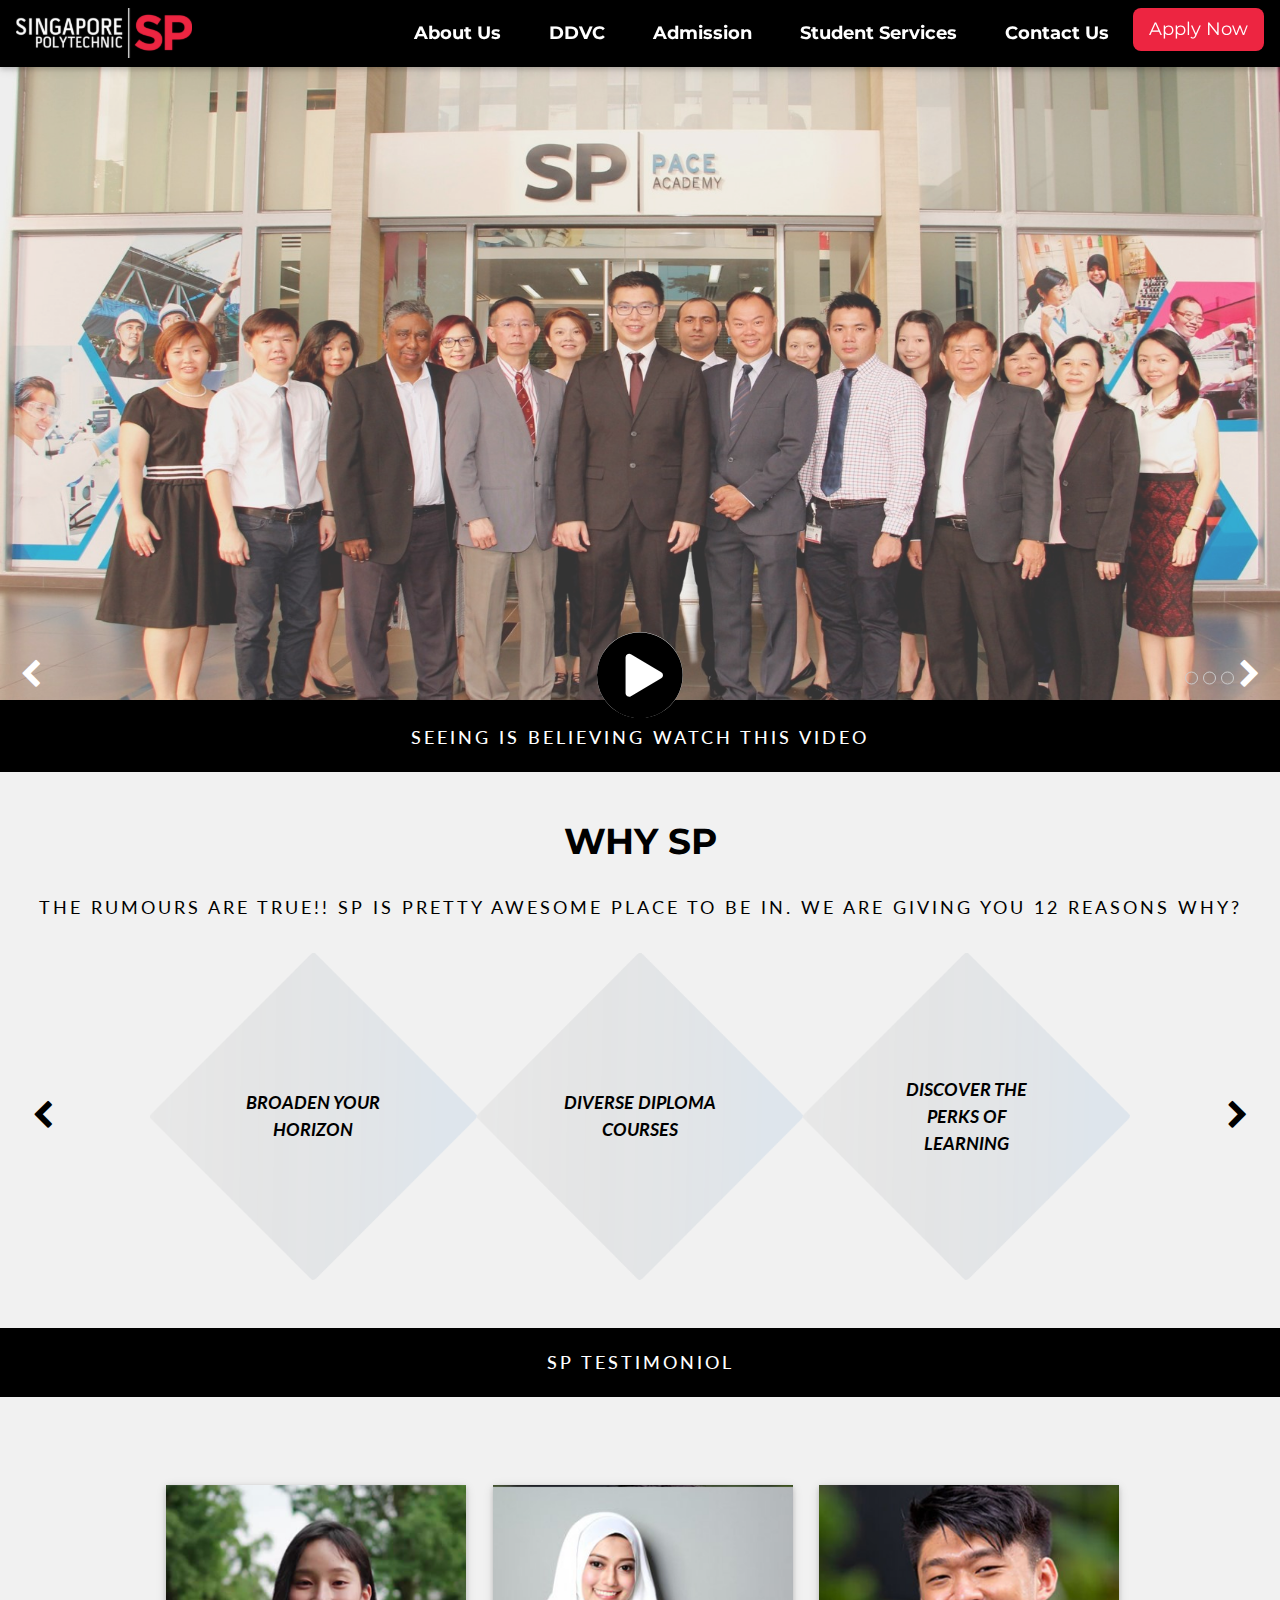
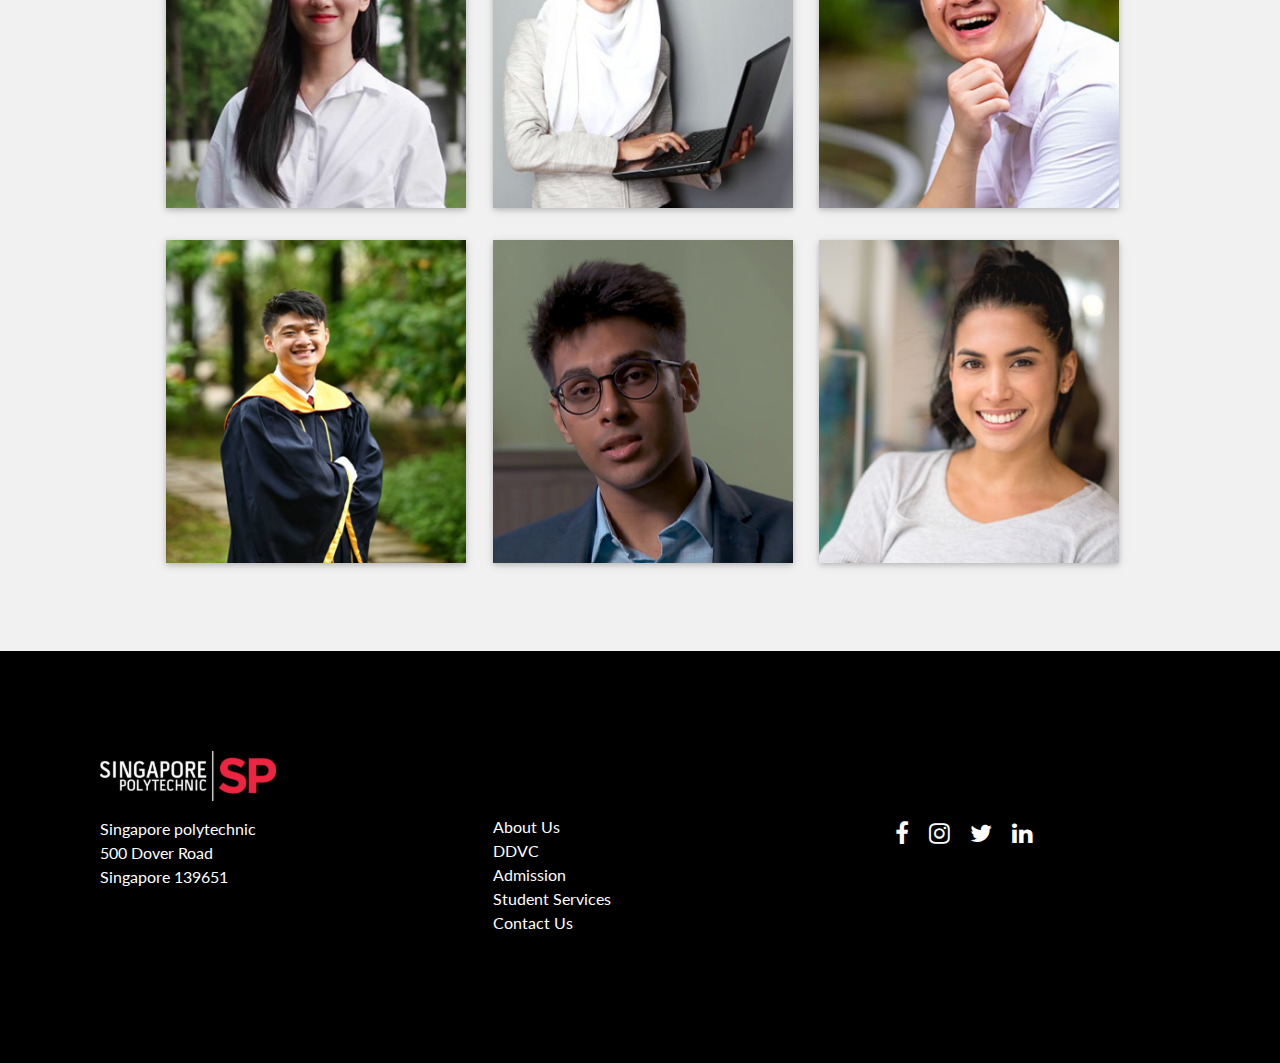
<file: index.html>
<!DOCTYPE html>
<html lang="en">
<title>Singapore polytechnic</title>
<meta charset="UTF-8">

<meta name="viewport" content="width=device-width, initial-scale=1">
<link rel="stylesheet" href="https://maxcdn.bootstrapcdn.com/font-awesome/4.1.0/css/font-awesome.min.css">
<link rel="stylesheet" href="https://www.w3schools.com/w3css/4/w3.css">
<link rel="stylesheet" href="https://fonts.googleapis.com/css?family=Lato">
<link rel="stylesheet" href="https://fonts.googleapis.com/css?family=Montserrat">
<link rel="stylesheet" href="css/style.css">
<script src="js/script.js"></script>
<style>
    body,
    h1,
    h2,
    h3,
    h4,
    h5,
    h6 {
        font-family: "Lato", sans-serif
    }

    .w3-bar,
    h1,
    button {
        font-family: "Montserrat", sans-serif
    }
</style>

<body>

    <!-- Navbar -->
    <div class="w3-top">
        <div class="w3-bar w3-black w3-card w3-left-align w3-large">
            <div class="w3-bar w3-padding w3-card">
                <img src="images/logo.svg" />
                <div class="w3-right">
                    <a class="w3-bar-item w3-button w3-padding-large w3-hide-medium w3-hide-large "
                        href="javascript:void(0)" onclick="myFunction()" title="Toggle Navigation Menu"><i
                            class="fa fa-bars"></i></a>

                    <a href="#contact" class="w3-bar-item w3-button w3-padding-large w3-hide-small "><strong>About
                            Us</strong></a>
                    <a href="#contact"
                        class="w3-bar-item w3-button w3-padding-large w3-hide-small "><strong>DDVC</strong></a>
                    <a href="#tour"
                        class="w3-bar-item w3-button w3-padding-large w3-hide-small "><strong>Admission</strong></a>
                    <a href="#band" class="w3-bar-item w3-button w3-padding-large w3-hide-small "><strong>Student
                            Services</strong></a>
                    <a href="#contactus" class="w3-bar-item w3-button w3-padding-large w3-hide-small "><strong>Contact
                            Us</strong></a>
                    <button class="w3-btn w3-round-large w3-button w3-red button-apply-now w3-hide-small">Apply
                        Now</button>
                </div>
            </div>
        </div>

        <!-- Navbar on small screens -->
        <div id="navDemo" class="w3-bar-block w3-white w3-hide w3-hide-large w3-hide-medium w3-large">
            <a href="#contact" class="w3-bar-item w3-button w3-padding-large"><strong>About Us</strong></a>
            <a href="#contact" class="w3-bar-item w3-button w3-padding-large"><strong>DDVC</strong></a>
            <a href="#tour" class="w3-bar-item w3-button w3-padding-large"><strong>Admission</strong></a>
            <a href="#band" class="w3-bar-item w3-button w3-padding-large"><strong>Student Services</strong></a>
            <a href="#contactus" class="w3-bar-item w3-button w3-padding-large"><strong>Contact Us</strong></a>
            <button class="w3-btn w3-round-large w3-button w3-red button-apply-now">Apply Now</button>
        </div>
    </div>

    <!-- Header -->
    <header class="w3-center">
        <div style="height: 700px;">
            <img class="mySlides" src="images/home_slide_image_1.jpeg" style="display: block; width: 100%; height: 100%; opacity: 0.8;">
            <img class="mySlides" src="images/home_slide_image_2.jpeg">
            <img class="mySlides" src="images/home_slide_image_3.jpeg">
            <div class="w3-center w3-display-container w3-large w3-text-white" style="width:100%; top: -25px;">
                <div class="w3-display-left w3-third w3-left w3-hover-text-grey" onclick="plusDivs(-1,'mySlides','demo')">
                    <span style="float: left; padding-left: 20px;">
                        <i class="fa fa-chevron-left"></i>
                    </span>
                </div>
                <div class="w3-display-right w3-third w3-right w3-hover-text-grey" onclick="plusDivs(1,'mySlides','demo')">
                    <span style="float: right; padding-right: 20px;">
                        <span class="w3-badge demo w3-border w3-transparent w3-hover-white"
                            onclick="currentDiv(1,'mySlides')"></span>
                        <span class="w3-badge demo w3-border w3-transparent w3-hover-white"
                            onclick="currentDiv(2,'mySlides')"></span>
                        <span class="w3-badge demo w3-border w3-transparent w3-hover-white"
                            onclick="currentDiv(3,'mySlides')"></span>
                        <i class="fa fa-chevron-right"></i></span>
                </div>
                <div class="w3-display-middle w3-third w3-center ca3-container">
                    <div id="ca3-video-background"><i class="fa fa-circle"></i></div>
                    <div id="ca3-video"><i class="fa fa-play-circle w3-text-black"></i></div>
                </div>
            </div>

        </div>
    </header>
    <!-- Divider -->
    <div class="w3-black w3-center w3-cell-row ca3-divider-text">
        <div class="w3-cell">
            <hr>
        </div>
        <div class="w3-cell">
            <p>SEEING IS BELIEVING WATCH THIS VIDEO</p>
        </div>
        <div class="w3-cell">
            <hr>
        </div>
    </div>
    <!-- First Grid -->
        <div class="w3-center">
            <div class="w3-light-grey w3-container w3-padding-32">
                <h1><b>WHY SP</b></h1>
                <h5 class="w3-padding-16" style="text-transform: uppercase; letter-spacing: 3px;">The Rumours are true!!
                    SP is pretty awesome place to be in. We are giving you
                    12 reasons why?</h5>
                <div class="w3-row-padding w3-margin w3-display-container">
                    <div class="w3-display-left w3-hover-text-grey" onclick="plusDivs(-1,'ca3-dimond')">
                        <i class="fa fa-chevron-left"></i>
                    </div>
                    <div class="w3-content ca3-dimond" style="display: block;">
                        <div class="w3-third w3-display-container">
                            <img src="images/dimond.png" style="width:100%">
                            <div class="w3-display-middle w3-large ca3-dimond-text">Broaden Your Horizon</div>
                        </div>
                        <div class="w3-third w3-display-container">
                            <img src="images/dimond.png" style="width:100%">
                            <div class="w3-display-middle w3-large ca3-dimond-text">Diverse Diploma Courses</div>
                        </div>
                        <div class="w3-third w3-display-container">
                            <img src="images/dimond.png" style="width:100%">
                            <div class="w3-display-middle w3-large ca3-dimond-text">Discover the perks of learning</div>
                        </div>
                    </div>
                    <div class="w3-content ca3-dimond">
                        <div class="w3-third w3-display-container">
                            <img src="images/dimond.png" style="width:100%">
                            <div class="w3-display-middle w3-large ca3-dimond-text">Lorem ipsum Lorem ipsum Lorem ipsum </div>
                        </div>
                        <div class="w3-third w3-display-container">
                            <img src="images/dimond.png" style="width:100%">
                            <div class="w3-display-middle w3-large ca3-dimond-text">Lorem ipsum Lorem ipsum Lorem ipsum </div>
                        </div>
                        <div class="w3-third w3-display-container">
                            <img src="images/dimond.png" style="width:100%">
                            <div class="w3-display-middle w3-large ca3-dimond-text">Lorem ipsum Lorem ipsum Lorem ipsum </div>
                        </div>
                    </div>
                    <div class="w3-content ca3-dimond">
                        <div class="w3-third w3-display-container">
                            <img src="images/dimond.png" style="width:100%">
                            <div class="w3-display-middle w3-large ca3-dimond-text">Lorem ipsum dolor sit amet</div>
                        </div>
                        <div class="w3-third w3-display-container">
                            <img src="images/dimond.png" style="width:100%">
                            <div class="w3-display-middle w3-large ca3-dimond-text">Lorem ipsum dolor sit amet</div>
                        </div>
                        <div class="w3-third w3-display-container">
                            <img src="images/dimond.png" style="width:100%">
                            <div class="w3-display-middle w3-large ca3-dimond-text">Lorem ipsum dolor sit amet</div>
                        </div>
                    </div>
                    <div class="w3-content ca3-dimond">
                        <div class="w3-third w3-display-container">
                            <img src="images/dimond.png" style="width:100%">
                            <div class="w3-display-middle w3-large ca3-dimond-text">Curabitur vel turpis a arcu dignissim tempor</div>
                        </div>
                        <div class="w3-third w3-display-container">
                            <img src="images/dimond.png" style="width:100%">
                            <div class="w3-display-middle w3-large ca3-dimond-text">Curabitur vel turpis a arcu dignissim tempor</div>
                        </div>
                        <div class="w3-third w3-display-container">
                            <img src="images/dimond.png" style="width:100%">
                            <div class="w3-display-middle w3-large ca3-dimond-text">Curabitur vel turpis a arcu dignissim tempor</div>
                        </div>
                    </div>
                    <div class="w3-display-right w3-hover-text-grey" onclick="plusDivs(1,'ca3-dimond')">
                        <i class="fa fa-chevron-right"></i>
                    </div>
                </div>
            </div>
        </div>

    <!-- Divider -->
    <div class="w3-black w3-center ca3-divider-text">
        <p>SP TESTIMONIOL</p>
    </div>

    <!-- Second Grid -->
    <div class="w3-row-padding w3-light-grey w3-padding-64 w3-container">
        <div class="w3-row-padding w3-margin">
            <div class="w3-content">
                <div class="w3-third w3-padding">
                    <div class="ca3-container w3-card" style="width: 300px; height: auto">
                        <img src="images/test-1.png" class="ca3-image" style="width:100%">
                        <div class="ca3-middle">
                            <div class="ca3-text">
                                <div class="w3-card-4 ca3-width">

                                    <header class="w3-container w3-light-grey">
                                        <h3>John Doe</h3>
                                    </header>

                                    <div class="w3-container">
                                        <p>An experience that change my life</p>
                                        <hr>
                                        <p>I graduated from Singapore polytechnic <br>in 2003 with a diploma in...</p>
                                    </div>

                                    <button class="w3-button w3-block w3-dark-grey">Read More</button>

                                </div>
                            </div>
                        </div>
                    </div>

                </div>

                <div class="w3-third w3-padding">
                    <div class="ca3-container w3-card" style="width: 300px; height:auto;">
                        <img src="images/test-2.png" class="ca3-image" style="width:100%">
                        <div class="ca3-middle">
                            <div class="ca3-text">
                                <div class="w3-card-4 ca3-width">

                                    <header class="w3-container w3-light-grey">
                                        <h3>John Doe</h3>
                                    </header>

                                    <div class="w3-container">
                                        <p>An experience that change my life</p>
                                        <hr>
                                        <p>I graduated from Singapore polytechnic <br>in 2003 with a diploma in...</p>
                                    </div>


                                    <button class="w3-button w3-block w3-dark-grey">Read More</button>

                                </div>
                            </div>
                        </div>
                    </div>
                </div>

                <div class="w3-third w3-padding">
                    <div class="ca3-container w3-card" style="width: 300px; height: auto">
                        <img src="images/test-3.png" class="ca3-image" style="width:100%">
                        <div class="ca3-middle">
                            <div class="ca3-text">
                                <div class="w3-card-4 ca3-width">

                                    <header class="w3-container w3-light-grey">
                                        <h3>John Doe</h3>
                                    </header>

                                    <div class="w3-container">
                                        <p>An experience that change my life</p>
                                        <hr>
                                        <p>I graduated from Singapore polytechnic <br>in 2003 with a diploma in...</p>
                                    </div>


                                    <button class="w3-button w3-block w3-dark-grey">Read More</button>

                                </div>
                            </div>
                        </div>
                    </div>
                </div>
            </div>
        </div>
        <div class="w3-row-padding w3-margin">
            <div class="w3-content">
                <div class="w3-third w3-padding">
                    <div class="ca3-container w3-card" style="width: 300px; height: auto">
                        <img src="images/test-4.png" class="ca3-image" style="width:100%">
                        <div class="ca3-middle">
                            <div class="ca3-text">
                                <div class="w3-card-4 ca3-width">

                                    <header class="w3-container w3-light-grey">
                                        <h3>John Doe</h3>
                                    </header>

                                    <div class="w3-container">
                                        <p>An experience that change my life</p>
                                        <hr>
                                        <p>I graduated from Singapore polytechnic <br>in 2003 with a diploma in...</p>
                                    </div>


                                    <button class="w3-button w3-block w3-dark-grey">Read More</button>

                                </div>
                            </div>
                        </div>
                    </div>
                </div>

                <div class="w3-third w3-padding">
                    <div class="ca3-container w3-card" style="width: 300px; height:auto;">
                        <img src="images/test-5.png" class="ca3-image" style="width:100%">
                        <div class="ca3-middle">
                            <div class="ca3-text">
                                <div class="w3-card-4 ca3-width">

                                    <header class="w3-container w3-light-grey">
                                        <h3>John Doe</h3>
                                    </header>

                                    <div class="w3-container">
                                        <p>An experience that change my life</p>
                                        <hr>
                                        <p>I graduated from Singapore polytechnic <br>in 2003 with a diploma in...</p>
                                    </div>


                                    <button class="w3-button w3-block w3-dark-grey">Read More</button>

                                </div>
                            </div>
                        </div>
                    </div>
                </div>

                <div class="w3-third w3-padding">
                    <div class="ca3-container w3-card" style="width: 300px; height: auto">
                        <img src="images/test-6.png" class="ca3-image" style="width:100%">
                        <div class="ca3-middle">
                            <div class="ca3-text">
                                <div class="w3-card-4 ca3-width">

                                    <header class="w3-container w3-light-grey">
                                        <h3>John Doe</h3>
                                    </header>

                                    <div class="w3-container">
                                        <p>An experience that change my life</p>
                                        <hr>
                                        <p>I graduated from Singapore polytechnic <br>in 2003 with a diploma in...</p>
                                    </div>


                                    <button class="w3-button w3-block w3-dark-grey">Read More</button>

                                </div>
                            </div>
                        </div>
                    </div>
                </div>
            </div>
        </div>
    </div>

    <!-- Footer -->
    <footer class="w3-container ca3-padding-large w3-black">
        <div class="w3-third w3-left">
            <img src="images/logo.svg" />
            <p>Singapore polytechnic<br>500 Dover Road<br>Singapore 139651</p>
        </div>

        <div class="w3-third w3-left w3-padding-64">
            <a href="#contact" class="w3-bar-item">About Us</a><br>
            <a href="#contact" class="w3-bar-item">DDVC</a><br>
            <a href="#tour" class="w3-bar-item">Admission</a><br>
            <a href="#band" class="w3-bar-item">Student Services</a><br>
            <a href="#contactus" class="w3-bar-item">Contact Us</a><br>
        </div>
        <div class="w3-third w3-right w3-padding-64">
            <span style="font-size: 1.5em;" class="w3-padding-small"><i
                    class="fa fa-facebook w3-hover-opacity"></i></span>
            <span style="font-size: 1.5em;" class="w3-padding-small"><i
                    class="fa fa-instagram w3-hover-opacity"></i></span>
            <span style="font-size: 1.5em;" class="w3-padding-small"><i
                    class="fa fa-twitter w3-hover-opacity"></i></span>
            <span style="font-size: 1.5em;" class="w3-padding-small"><i
                    class="fa fa-linkedin w3-hover-opacity"></i></span>
        </div>
    </footer>

    <script>
        // Used to toggle the menu on small screens when clicking on the menu button
        function myFunction() {
            var x = document.getElementById("navDemo");
            if (x.className.indexOf("w3-show") == -1) {
                x.className += " w3-show";
            } else {
                x.className = x.className.replace(" w3-show", "");
            }
        }
    </script>

</body>

</html>
</file>
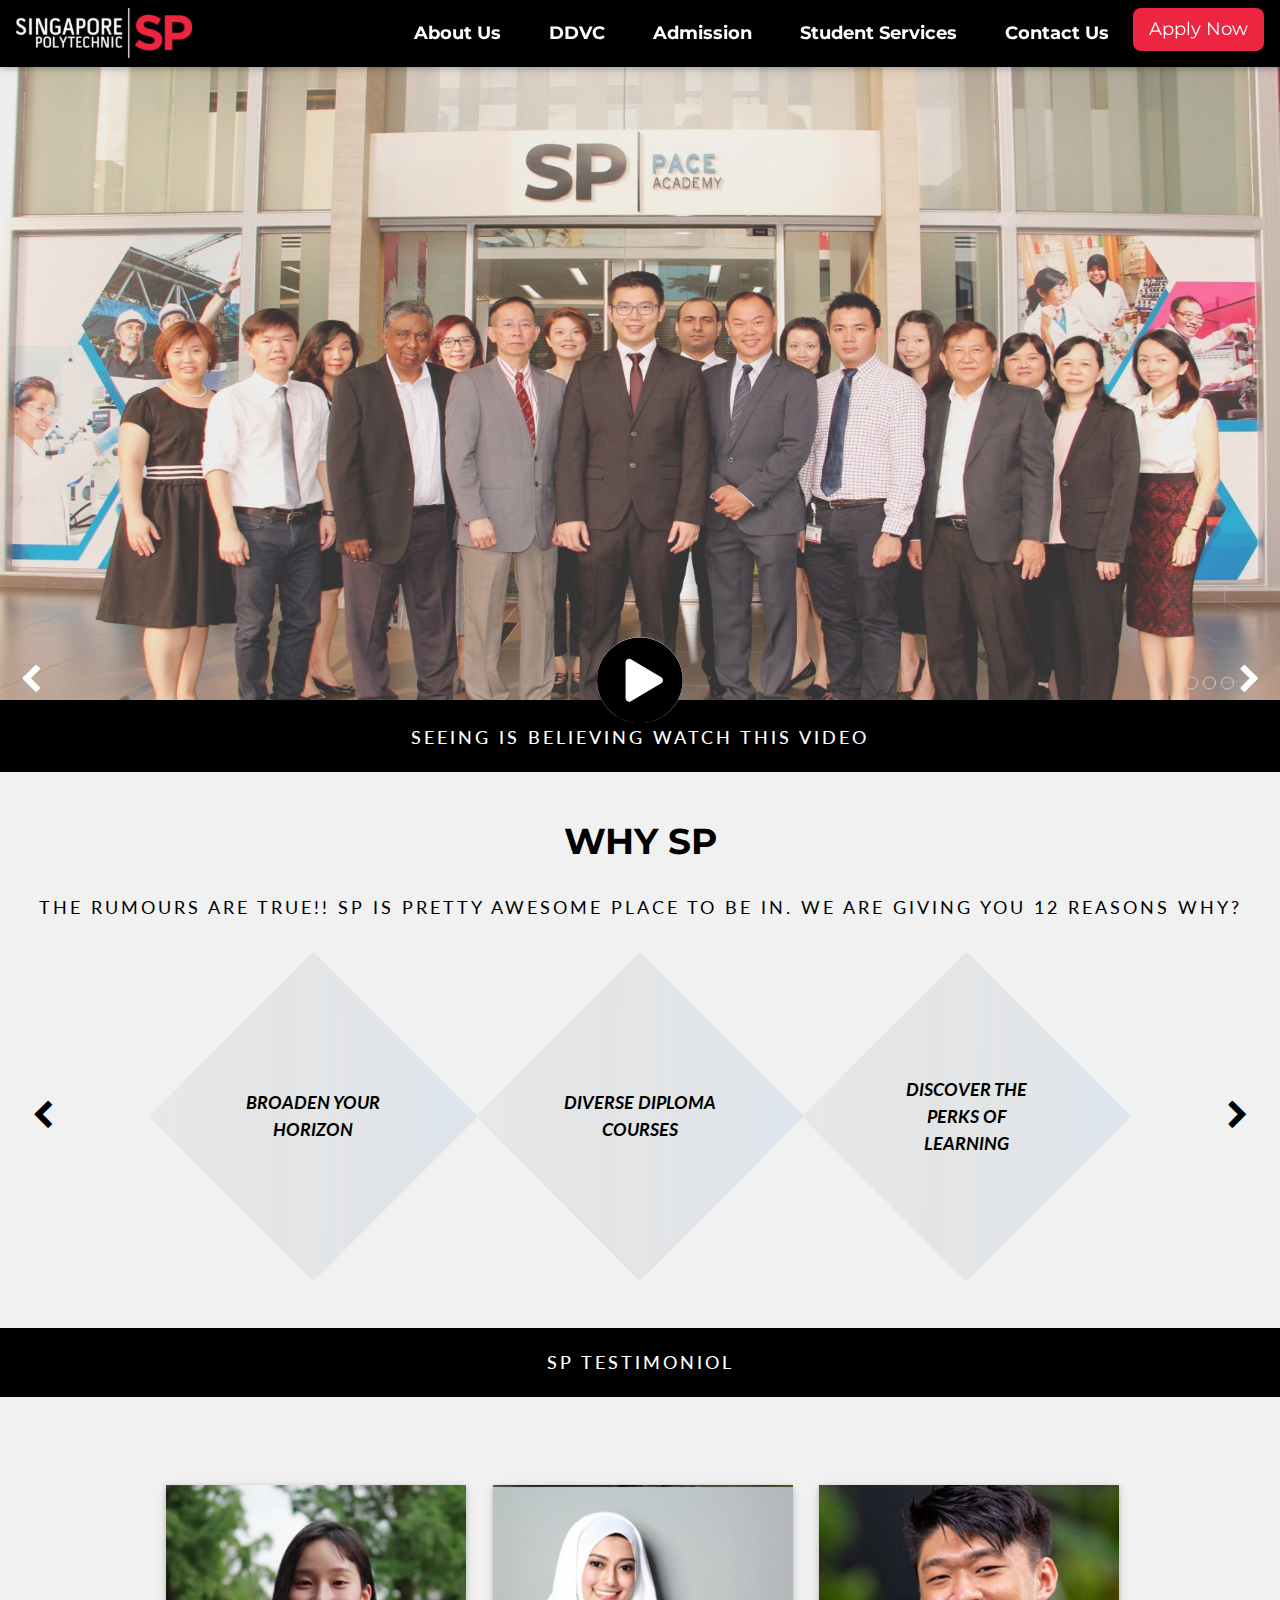
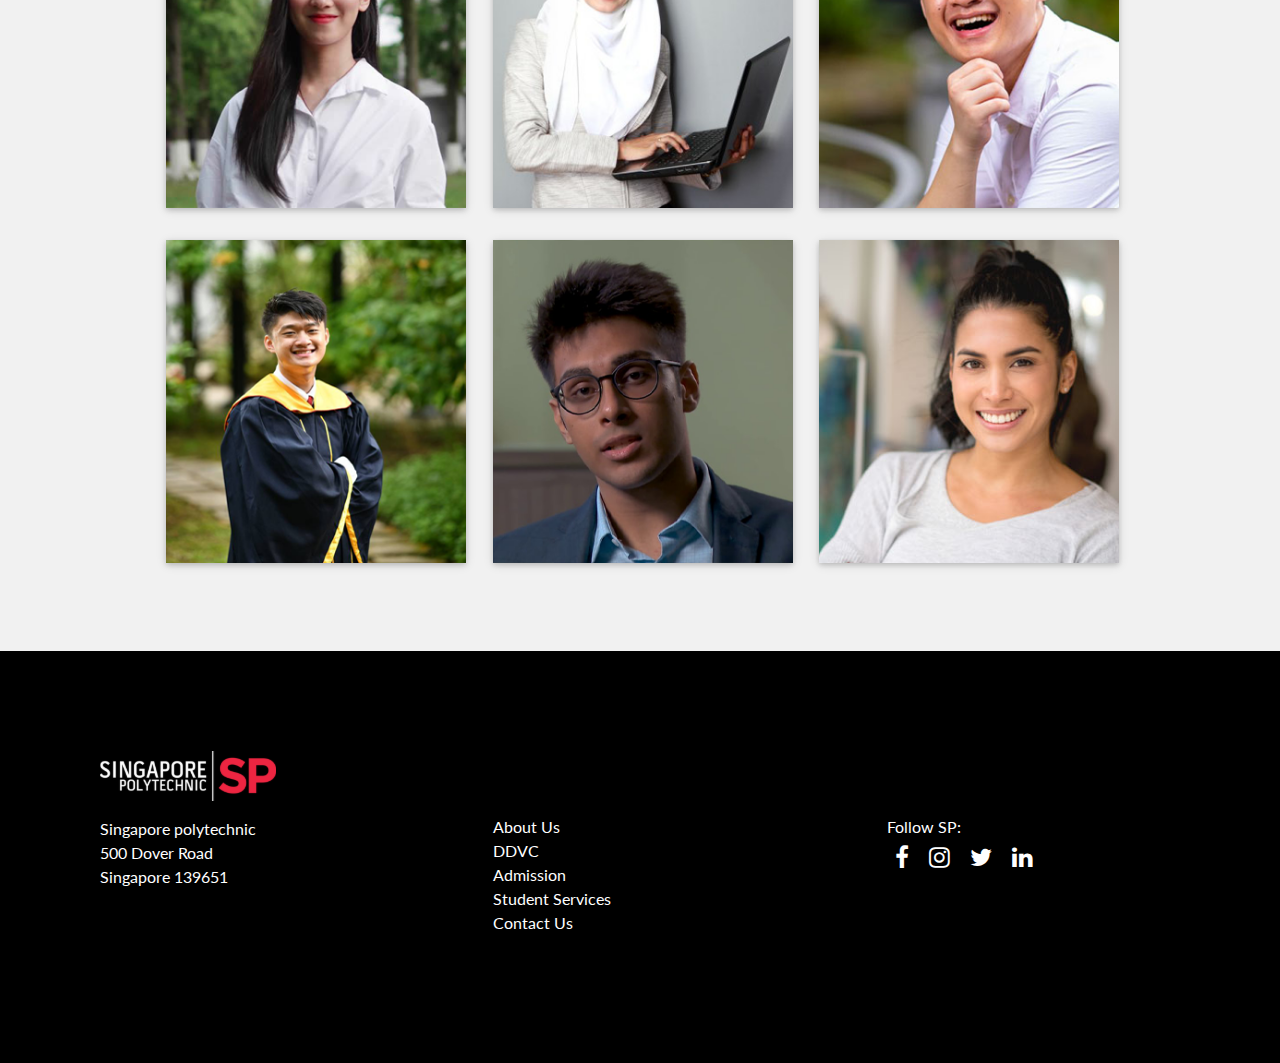
<file: sample.html>
<!DOCTYPE html>
<html lang="en">
<title>Singapore polytechnic</title>
<meta charset="UTF-8">

<meta name="viewport" content="width=device-width, initial-scale=1">
<link rel="stylesheet" href="https://maxcdn.bootstrapcdn.com/font-awesome/4.1.0/css/font-awesome.min.css">
<link rel="stylesheet" href="https://www.w3schools.com/w3css/4/w3.css">
<link rel="stylesheet" href="https://fonts.googleapis.com/css?family=Lato">
<link rel="stylesheet" href="https://fonts.googleapis.com/css?family=Montserrat">
<link rel="stylesheet" href="css/style.css">
<script src="js/script.js"></script>
<style>
    body,
    h1,
    h2,
    h3,
    h4,
    h5,
    h6 {
        font-family: "Lato", sans-serif
    }

    .w3-bar,
    h1,
    button {
        font-family: "Montserrat", sans-serif
    }
</style>

<body>

    <!-- Navbar -->
    <div class="w3-top">
        <div class="w3-bar w3-black w3-card w3-left-align w3-large">
            <div class="w3-bar w3-padding w3-card">
                <img src="images/logo.svg" />
                <div class="w3-right">
                    <a class="w3-bar-item w3-button w3-padding-large w3-hide-medium w3-hide-large "
                        href="javascript:void(0)" onclick="myFunction()" title="Toggle Navigation Menu"><i
                            class="fa fa-bars"></i></a>

                    <a href="#contact" class="w3-bar-item w3-button w3-padding-large w3-hide-small "><strong>About
                            Us</strong></a>
                    <a href="#contact"
                        class="w3-bar-item w3-button w3-padding-large w3-hide-small "><strong>DDVC</strong></a>
                    <a href="#tour"
                        class="w3-bar-item w3-button w3-padding-large w3-hide-small "><strong>Admission</strong></a>
                    <a href="#band" class="w3-bar-item w3-button w3-padding-large w3-hide-small "><strong>Student
                            Services</strong></a>
                    <a href="#contactus" class="w3-bar-item w3-button w3-padding-large w3-hide-small "><strong>Contact
                            Us</strong></a>
                    <button class="w3-btn w3-round-large w3-button w3-red button-apply-now w3-hide-small">Apply
                        Now</button>
                </div>
            </div>
        </div>

        <!-- Navbar on small screens -->
        <div id="navDemo" class="w3-bar-block w3-white w3-hide w3-hide-large w3-hide-medium w3-large">
            <a href="#contact" class="w3-bar-item w3-button w3-padding-large"><strong>About Us</strong></a>
            <a href="#contact" class="w3-bar-item w3-button w3-padding-large"><strong>DDVC</strong></a>
            <a href="#tour" class="w3-bar-item w3-button w3-padding-large"><strong>Admission</strong></a>
            <a href="#band" class="w3-bar-item w3-button w3-padding-large"><strong>Student Services</strong></a>
            <a href="#contactus" class="w3-bar-item w3-button w3-padding-large"><strong>Contact Us</strong></a>
            <button class="w3-btn w3-round-large w3-button w3-red button-apply-now">Apply Now</button>
        </div>
    </div>

    <!-- Header -->
    <header class="w3-center">
        <div style="height: 700px;">
            <img class="mySlides" src="images/home_slide_image_1.jpeg" style="display: block; width: 100%; height: 100%; opacity: 0.8;">
            <img class="mySlides" src="images/home_slide_image_2.jpeg">
            <img class="mySlides" src="images/home_slide_image_3.jpeg">
            <div class="w3-center w3-display-container w3-large w3-text-white" style="width:100%; top: -20px;">
                <div class="w3-display-left w3-third w3-left w3-hover-text-grey" onclick="plusDivs(-1,'mySlides','demo')">
                    <span style="float: left; padding-left: 20px;">
                        <i class="fa fa-chevron-left"></i>
                    </span>
                </div>
                <div class="w3-display-right w3-third w3-right w3-hover-text-grey" onclick="plusDivs(1,'mySlides','demo')">
                    <span style="float: right; padding-right: 20px;">
                        <span class="w3-badge demo w3-border w3-transparent w3-hover-white"
                            onclick="currentDiv(1,'mySlides')"></span>
                        <span class="w3-badge demo w3-border w3-transparent w3-hover-white"
                            onclick="currentDiv(2,'mySlides')"></span>
                        <span class="w3-badge demo w3-border w3-transparent w3-hover-white"
                            onclick="currentDiv(3,'mySlides')"></span>
                        <i class="fa fa-chevron-right"></i></span>
                </div>
                <div class="w3-display-middle w3-third w3-center ca3-container">
                    <div id="ca3-video-background"><i class="fa fa-circle"></i></div>
                    <div id="ca3-video"><i class="fa fa-play-circle w3-text-black"></i></div>
                </div>
            </div>

        </div>
    </header>
    <!-- Divider -->
    <div class="w3-black w3-center w3-cell-row ca3-divider-text">
        <div class="w3-cell">
            <hr>
        </div>
        <div class="w3-cell">
            <p>SEEING IS BELIEVING WATCH THIS VIDEO</p>
        </div>
        <div class="w3-cell">
            <hr>
        </div>
    </div>
    <!-- First Grid -->
        <div class="w3-center">
            <div class="w3-light-grey w3-container w3-padding-32">
                <h1><b>WHY SP</b></h1>
                <h5 class="w3-padding-16" style="text-transform: uppercase; letter-spacing: 3px;">The Rumours are true!!
                    SP is pretty awesome place to be in. We are giving you
                    12 reasons why?</h5>
                <div class="w3-row-padding w3-margin w3-display-container">
                    <div class="w3-display-left w3-hover-text-grey" onclick="plusDivs(-1,'ca3-dimond')">
                        <i class="fa fa-chevron-left"></i>
                    </div>
                    <div class="w3-content ca3-dimond" style="display: block;">
                        <div class="w3-third w3-display-container">
                            <img src="images/dimond.png" style="width:100%">
                            <div class="w3-display-middle w3-large ca3-dimond-text">Broaden Your Horizon</div>
                        </div>
                        <div class="w3-third w3-display-container">
                            <img src="images/dimond.png" style="width:100%">
                            <div class="w3-display-middle w3-large ca3-dimond-text">Diverse Diploma Courses</div>
                        </div>
                        <div class="w3-third w3-display-container">
                            <img src="images/dimond.png" style="width:100%">
                            <div class="w3-display-middle w3-large ca3-dimond-text">Discover the perks of learning</div>
                        </div>
                    </div>
                    <div class="w3-content ca3-dimond">
                        <div class="w3-third w3-display-container">
                            <img src="images/dimond.png" style="width:100%">
                            <div class="w3-display-middle w3-large ca3-dimond-text">Lorem ipsum Lorem ipsum Lorem ipsum </div>
                        </div>
                        <div class="w3-third w3-display-container">
                            <img src="images/dimond.png" style="width:100%">
                            <div class="w3-display-middle w3-large ca3-dimond-text">Lorem ipsum Lorem ipsum Lorem ipsum </div>
                        </div>
                        <div class="w3-third w3-display-container">
                            <img src="images/dimond.png" style="width:100%">
                            <div class="w3-display-middle w3-large ca3-dimond-text">Lorem ipsum Lorem ipsum Lorem ipsum </div>
                        </div>
                    </div>
                    <div class="w3-content ca3-dimond">
                        <div class="w3-third w3-display-container">
                            <img src="images/dimond.png" style="width:100%">
                            <div class="w3-display-middle w3-large ca3-dimond-text">Lorem ipsum dolor sit amet</div>
                        </div>
                        <div class="w3-third w3-display-container">
                            <img src="images/dimond.png" style="width:100%">
                            <div class="w3-display-middle w3-large ca3-dimond-text">Lorem ipsum dolor sit amet</div>
                        </div>
                        <div class="w3-third w3-display-container">
                            <img src="images/dimond.png" style="width:100%">
                            <div class="w3-display-middle w3-large ca3-dimond-text">Lorem ipsum dolor sit amet</div>
                        </div>
                    </div>
                    <div class="w3-content ca3-dimond">
                        <div class="w3-third w3-display-container">
                            <img src="images/dimond.png" style="width:100%">
                            <div class="w3-display-middle w3-large ca3-dimond-text">Curabitur vel turpis a arcu dignissim tempor</div>
                        </div>
                        <div class="w3-third w3-display-container">
                            <img src="images/dimond.png" style="width:100%">
                            <div class="w3-display-middle w3-large ca3-dimond-text">Curabitur vel turpis a arcu dignissim tempor</div>
                        </div>
                        <div class="w3-third w3-display-container">
                            <img src="images/dimond.png" style="width:100%">
                            <div class="w3-display-middle w3-large ca3-dimond-text">Curabitur vel turpis a arcu dignissim tempor</div>
                        </div>
                    </div>
                    <div class="w3-display-right w3-hover-text-grey" onclick="plusDivs(1,'ca3-dimond')">
                        <i class="fa fa-chevron-right"></i>
                    </div>
                </div>
            </div>
        </div>

    <!-- Divider -->
    <div class="w3-black w3-center ca3-divider-text">
        <p>SP TESTIMONIOL</p>
    </div>

    <!-- Second Grid -->
    <div class="w3-row-padding w3-light-grey w3-padding-64 w3-container">
        <div class="w3-row-padding w3-margin">
            <div class="w3-content">
                <div class="w3-third w3-padding">
                    <div class="ca3-container w3-card" style="width: 300px; height: auto">
                        <img src="images/test-1.png" class="ca3-image" style="width:100%">
                        <div class="ca3-middle">
                            <div class="ca3-text">
                                <div class="w3-card-4 ca3-width">

                                    <header class="w3-container w3-light-grey">
                                        <h3>John Doe</h3>
                                    </header>

                                    <div class="w3-container">
                                        <p>An experience that change my life</p>
                                        <hr>
                                        <p>I graduated from Singapore polytechnic <br>in 2003 with a diploma in...</p>
                                    </div>

                                    <button class="w3-button w3-block w3-dark-grey">Read More</button>

                                </div>
                            </div>
                        </div>
                    </div>

                </div>

                <div class="w3-third w3-padding">
                    <div class="ca3-container w3-card" style="width: 300px; height:auto;">
                        <img src="images/test-2.png" class="ca3-image" style="width:100%">
                        <div class="ca3-middle">
                            <div class="ca3-text">
                                <div class="w3-card-4 ca3-width">

                                    <header class="w3-container w3-light-grey">
                                        <h3>John Doe</h3>
                                    </header>

                                    <div class="w3-container">
                                        <p>An experience that change my life</p>
                                        <hr>
                                        <p>I graduated from Singapore polytechnic <br>in 2003 with a diploma in...</p>
                                    </div>


                                    <button class="w3-button w3-block w3-dark-grey">Read More</button>

                                </div>
                            </div>
                        </div>
                    </div>
                </div>

                <div class="w3-third w3-padding">
                    <div class="ca3-container w3-card" style="width: 300px; height: auto">
                        <img src="images/test-3.png" class="ca3-image" style="width:100%">
                        <div class="ca3-middle">
                            <div class="ca3-text">
                                <div class="w3-card-4 ca3-width">

                                    <header class="w3-container w3-light-grey">
                                        <h3>John Doe</h3>
                                    </header>

                                    <div class="w3-container">
                                        <p>An experience that change my life</p>
                                        <hr>
                                        <p>I graduated from Singapore polytechnic <br>in 2003 with a diploma in...</p>
                                    </div>


                                    <button class="w3-button w3-block w3-dark-grey">Read More</button>

                                </div>
                            </div>
                        </div>
                    </div>
                </div>
            </div>
        </div>
        <div class="w3-row-padding w3-margin">
            <div class="w3-content">
                <div class="w3-third w3-padding">
                    <div class="ca3-container w3-card" style="width: 300px; height: auto">
                        <img src="images/test-4.png" class="ca3-image" style="width:100%">
                        <div class="ca3-middle">
                            <div class="ca3-text">
                                <div class="w3-card-4 ca3-width">

                                    <header class="w3-container w3-light-grey">
                                        <h3>John Doe</h3>
                                    </header>

                                    <div class="w3-container">
                                        <p>An experience that change my life</p>
                                        <hr>
                                        <p>I graduated from Singapore polytechnic <br>in 2003 with a diploma in...</p>
                                    </div>


                                    <button class="w3-button w3-block w3-dark-grey">Read More</button>

                                </div>
                            </div>
                        </div>
                    </div>
                </div>

                <div class="w3-third w3-padding">
                    <div class="ca3-container w3-card" style="width: 300px; height:auto;">
                        <img src="images/test-5.png" class="ca3-image" style="width:100%">
                        <div class="ca3-middle">
                            <div class="ca3-text">
                                <div class="w3-card-4 ca3-width">

                                    <header class="w3-container w3-light-grey">
                                        <h3>John Doe</h3>
                                    </header>

                                    <div class="w3-container">
                                        <p>An experience that change my life</p>
                                        <hr>
                                        <p>I graduated from Singapore polytechnic <br>in 2003 with a diploma in...</p>
                                    </div>


                                    <button class="w3-button w3-block w3-dark-grey">Read More</button>

                                </div>
                            </div>
                        </div>
                    </div>
                </div>

                <div class="w3-third w3-padding">
                    <div class="ca3-container w3-card" style="width: 300px; height: auto">
                        <img src="images/test-6.png" class="ca3-image" style="width:100%">
                        <div class="ca3-middle">
                            <div class="ca3-text">
                                <div class="w3-card-4 ca3-width">

                                    <header class="w3-container w3-light-grey">
                                        <h3>John Doe</h3>
                                    </header>

                                    <div class="w3-container">
                                        <p>An experience that change my life</p>
                                        <hr>
                                        <p>I graduated from Singapore polytechnic <br>in 2003 with a diploma in...</p>
                                    </div>


                                    <button class="w3-button w3-block w3-dark-grey">Read More</button>

                                </div>
                            </div>
                        </div>
                    </div>
                </div>
            </div>
        </div>
    </div>

    <!-- Footer -->
    <footer class="w3-container ca3-padding-large w3-black">
        <div class="w3-third w3-left">
            <img src="images/logo.svg" />
            <p>Singapore polytechnic<br>500 Dover Road<br>Singapore 139651</p>
        </div>

        <div class="w3-third w3-left w3-padding-64">
            <a href="#contact" class="w3-bar-item">About Us</a><br>
            <a href="#contact" class="w3-bar-item">DDVC</a><br>
            <a href="#tour" class="w3-bar-item">Admission</a><br>
            <a href="#band" class="w3-bar-item">Student Services</a><br>
            <a href="#contactus" class="w3-bar-item">Contact Us</a><br>
        </div>
        <div class="w3-third w3-right w3-padding-64">
            Follow SP:<br>
            <span style="font-size: 1.5em;" class="w3-padding-small"><i
                    class="fa fa-facebook w3-hover-opacity"></i></span>
            <span style="font-size: 1.5em;" class="w3-padding-small"><i
                    class="fa fa-instagram w3-hover-opacity"></i></span>
            <span style="font-size: 1.5em;" class="w3-padding-small"><i
                    class="fa fa-twitter w3-hover-opacity"></i></span>
            <span style="font-size: 1.5em;" class="w3-padding-small"><i
                    class="fa fa-linkedin w3-hover-opacity"></i></span>
        </div>
    </footer>

    <script>
        // Used to toggle the menu on small screens when clicking on the menu button
        function myFunction() {
            var x = document.getElementById("navDemo");
            if (x.className.indexOf("w3-show") == -1) {
                x.className += " w3-show";
            } else {
                x.className = x.className.replace(" w3-show", "");
            }
        }
    </script>

</body>

</html>
</file>
<file: css/style.css>
html, body{
    font-family: Verdana;
    font-size: 16px;
}

.button-apply-now{
    background-color: #ED2541 !important; /* Green */
}
.mySlides {display:none}
.w3-left, .w3-right, .w3-badge {cursor:pointer}
.w3-badge {height:13px;width:13px;padding:0}

.ca3-container{
    position: relative;
}

.ca3-image {
    opacity: 1;
    display: block;
    width: 100%;
    height: auto;
    transition: .5s ease;
    backface-visibility: hidden;
  }

.ca3-middle{
    transition: .5s ease;
    position: absolute;
    opacity: 0;
    top: 50%;
    left: 50%;
    transform: translate(-50%, -50%);
    -ms-transform: translate(-50%, -50%);
    text-align: center;
}

.ca3-container:hover .ca3-image {
    opacity: 0.2;
  }
  
  .ca3-container:hover .ca3-middle{
    opacity: 1;
}
.ca3-width{
    width: max-content;
}
.ca3-padding-large{
    padding: 100px 0px 64px 100px;
}
.ca3-divider-text{
    padding: 3px; 
    font-size: large; 
    letter-spacing: 3px;
    text-transform:uppercase;
    font-weight: 500;
}

a{
    text-decoration: none;
}

.fa-play-circle, 
.fa-circle{
    font-size: 100px;
    line-height: 0 !important;
}
.fa-chevron-left, 
.fa-chevron-right{
    font-size: 30px;
}
#ca3-video-background, #ca3-video{
    width: 100%;
    height: 100%;
    position: absolute;
    top: 0;
    left: 0;
}
.ca3-video{
    z-index: 100;
}
.ca3-dimond{
    display: none;
}

.ca3-dimond-text{
    text-transform: uppercase;
    font-weight: bold;
    font-style: italic;
    font-size: large !important;
}
</file>
